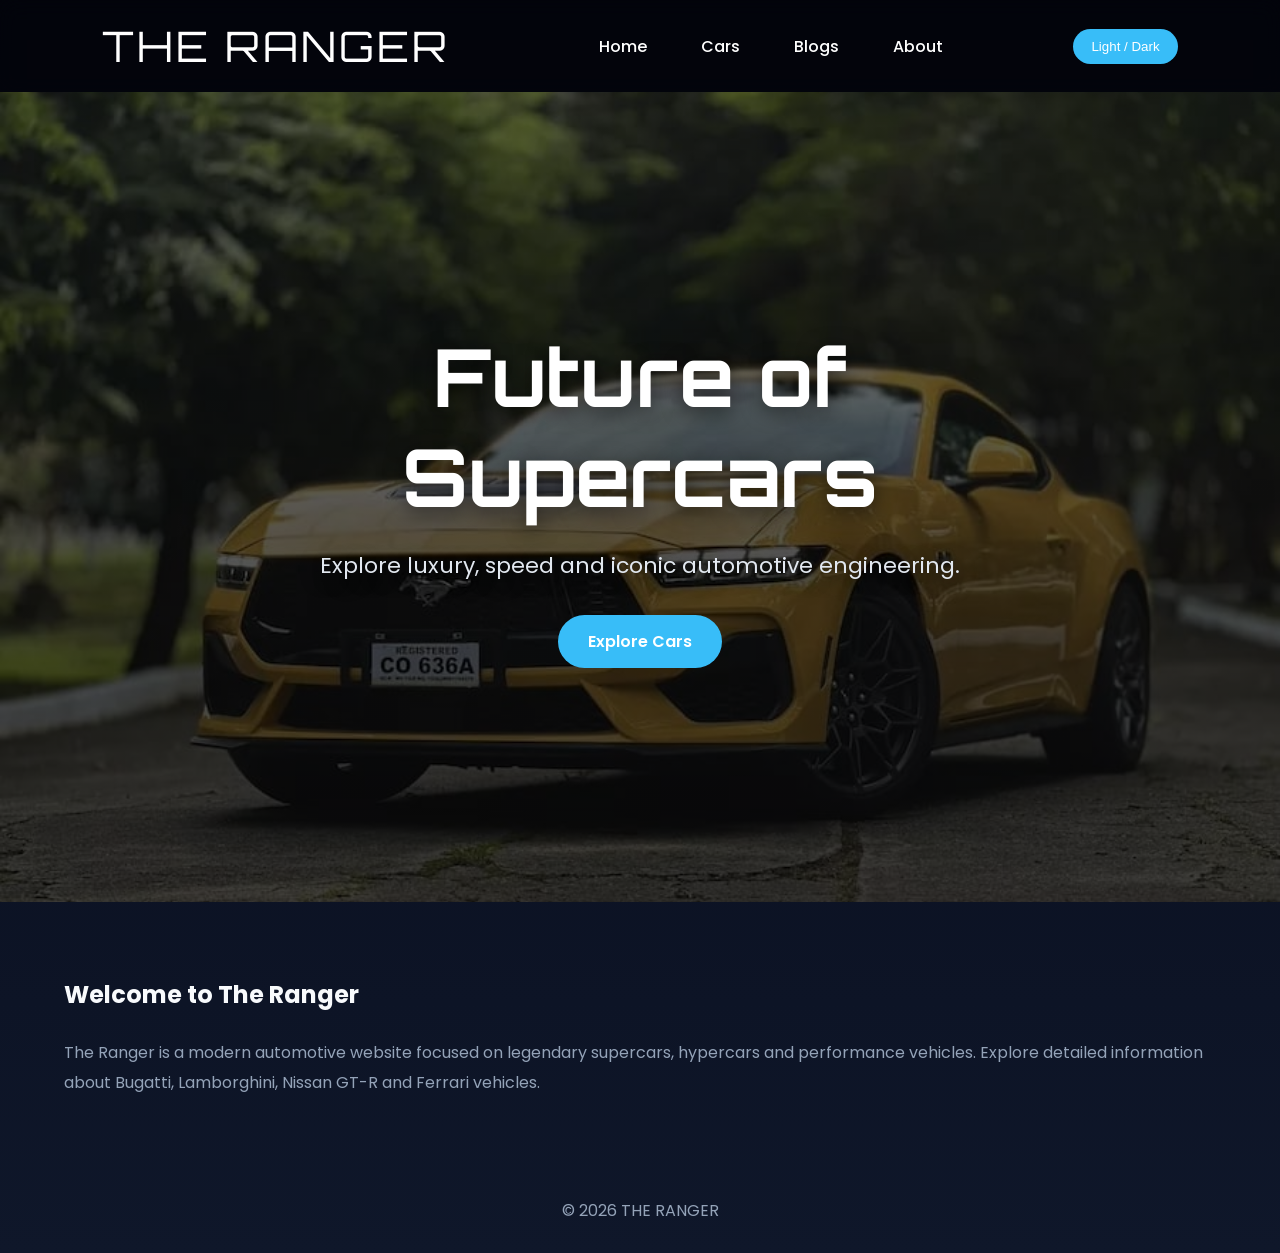
<file: index.html>
<!DOCTYPE html>
<html>

<head>
  <title>The Ranger</title>
  <link rel="stylesheet" href="style.css">
</head>

<body>

<header>

  <div class="logo">THE RANGER</div>

  <nav>
    <a href="index.html">Home</a>
    <a href="cars.html">Cars</a>
    <a href="blog.html">Blogs</a>
    <a href="about.html">About</a>
  </nav>

  <button class="theme-btn" onclick="toggleTheme()">
    Light / Dark
  </button>

</header>

<section class="hero">

  <div class="hero-content">

    <h1>Future of Supercars</h1>

    <p>
      Explore luxury, speed and iconic automotive engineering.
    </p>

    <a href="cars.html" class="hero-btn">
      Explore Cars
    </a>

  </div>

</section>

<section class="content">

  <h2>Welcome to The Ranger</h2>

  <p>
    The Ranger is a modern automotive website focused on legendary supercars,
    hypercars and performance vehicles. Explore detailed information about
    Bugatti, Lamborghini, Nissan GT-R and Ferrari vehicles.
  </p>

</section>

<footer>
  © 2026 THE RANGER
</footer>

<script>
function toggleTheme(){
  document.body.classList.toggle("light-mode");
}
</script>

</body>
</html>
</file>
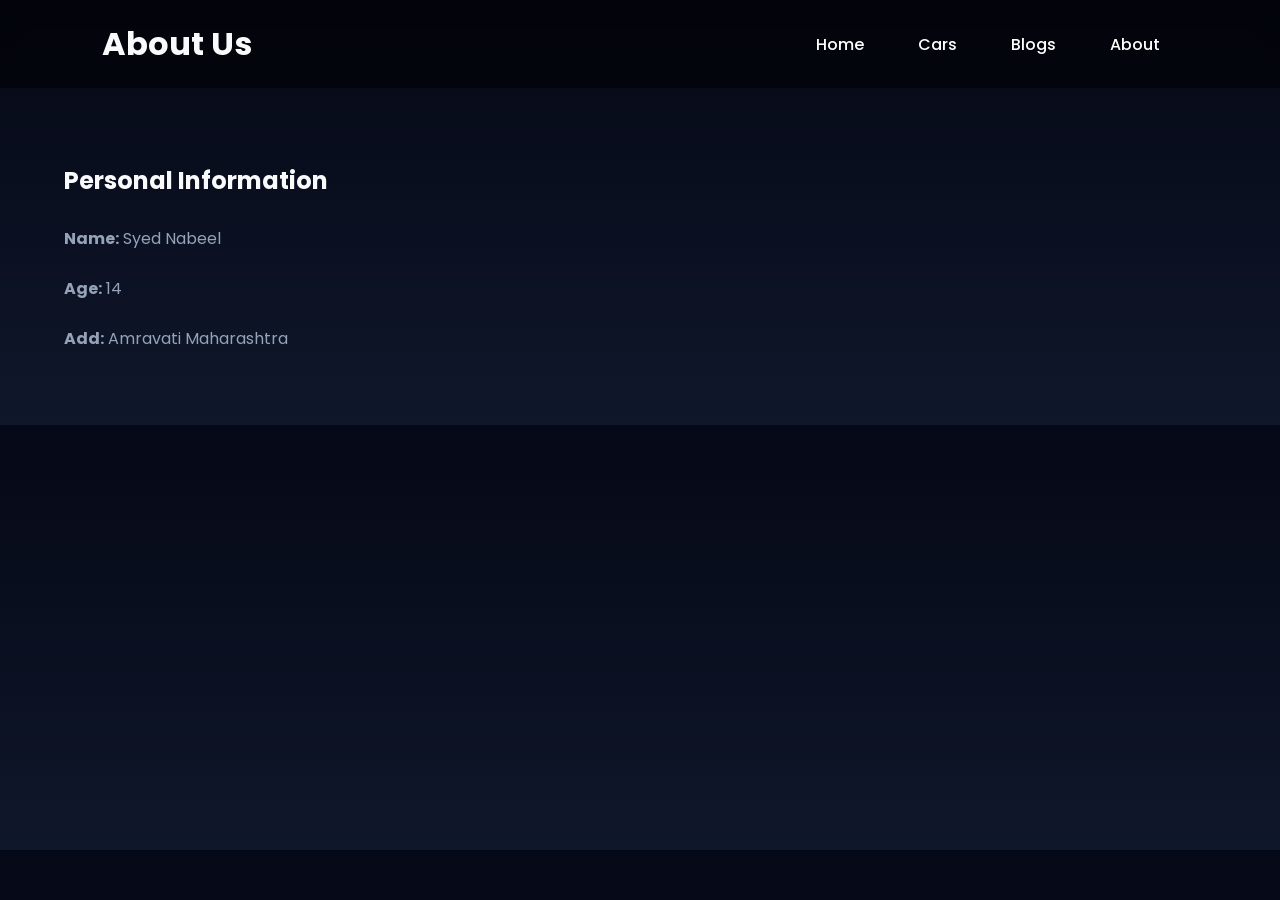
<file: about.html>
<!DOCTYPE html>
<html>
<head>
  <title>About</title>
  <link rel="stylesheet" href="style.css">
</head>

<body>

<header>
  <h1>About Us </h1>

  <nav>
    <a href="index.html">Home</a>
    <a href="cars.html">Cars</a>
    <a href="blog.html">Blogs</a>
    <a href="about.html">About</a>
  </nav>
</header>

<section class="content">

  <h2>Personal Information</h2>

  <p><b>Name:</b> Syed Nabeel</p>
  <p><b>Age:</b> 14</p>
  <p><b>Add:</b> Amravati Maharashtra</p>

  
</section>

</body>
</html>
</file>
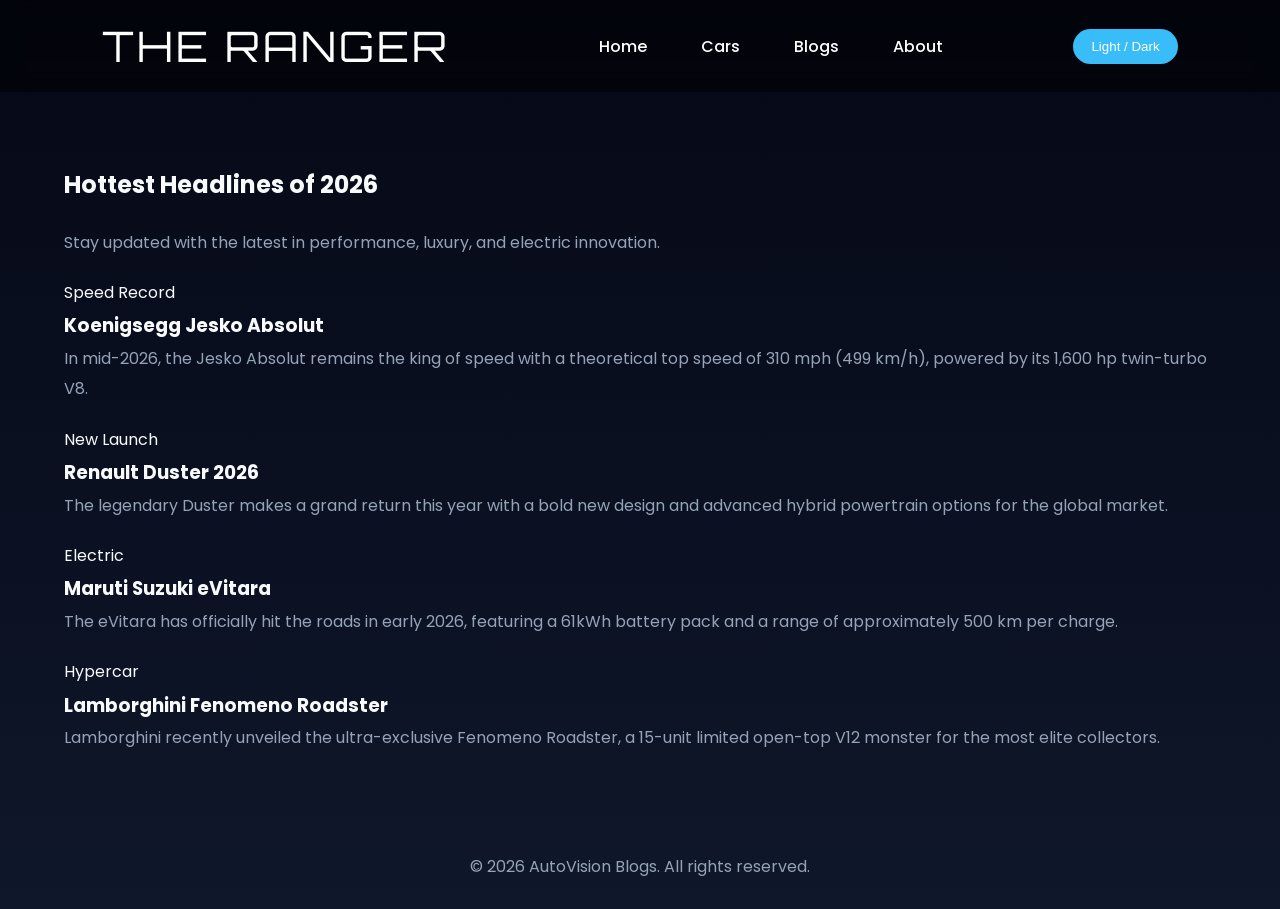
<file: blog.html>
<!DOCTYPE html>
<html lang="en">
<head>
    <meta charset="UTF-8">
    <meta name="viewport" content="width=device-width, initial-scale=1.0">
    <title>2026 Car News | Gearhead Blog</title>
    <link rel="stylesheet" href="style.css">
</head>
<body>
    <header>

  <div class="logo">THE RANGER</div>

  <nav>
    <a href="index.html">Home</a>
    <a href="cars.html">Cars</a>
    <a href="blog.html">Blogs</a>
    <a href="about.html">About</a>
  </nav>

  <button class="theme-btn" onclick="toggleTheme()">
    Light / Dark
  </button>

</header>

    <main class="content">
        <section class="hero-news">
            <h2>Hottest Headlines of 2026</h2>
            <p>Stay updated with the latest in performance, luxury, and electric innovation.</p>
        </section>

        <section class="news-grid">
            <!-- Article 1: Speed King -->
            <article class="news-card">
                <div class="badge">Speed Record</div>
                <h3>Koenigsegg Jesko Absolut</h3>
                <p>In mid-2026, the Jesko Absolut remains the king of speed with a theoretical top speed of 310 mph (499 km/h), powered by its 1,600 hp twin-turbo V8.</p>
               
            </article>

            <!-- Article 2: The Comeback -->
            <article class="news-card">
                <div class="badge">New Launch</div>
                <h3>Renault Duster 2026</h3>
                <p>The legendary Duster makes a grand return this year with a bold new design and advanced hybrid powertrain options for the global market.</p>
                
            </article>

            <!-- Article 3: Electric Era -->
            <article class="news-card">
                <div class="badge">Electric</div>
                <h3>Maruti Suzuki eVitara</h3>
                <p>The eVitara has officially hit the roads in early 2026, featuring a 61kWh battery pack and a range of approximately 500 km per charge.</p>
               
            </article>

            <!-- Article 4: Exotic News -->
            <article class="news-card">
                <div class="badge">Hypercar</div>
                <h3>Lamborghini Fenomeno Roadster</h3>
                <p>Lamborghini recently unveiled the ultra-exclusive Fenomeno Roadster, a 15-unit limited open-top V12 monster for the most elite collectors.</p>
               
            </article>
        </section>
    </main>

    <footer>
        <p>&copy; 2026 AutoVision Blogs. All rights reserved.</p>
    </footer>
</body>
</html>
</file>
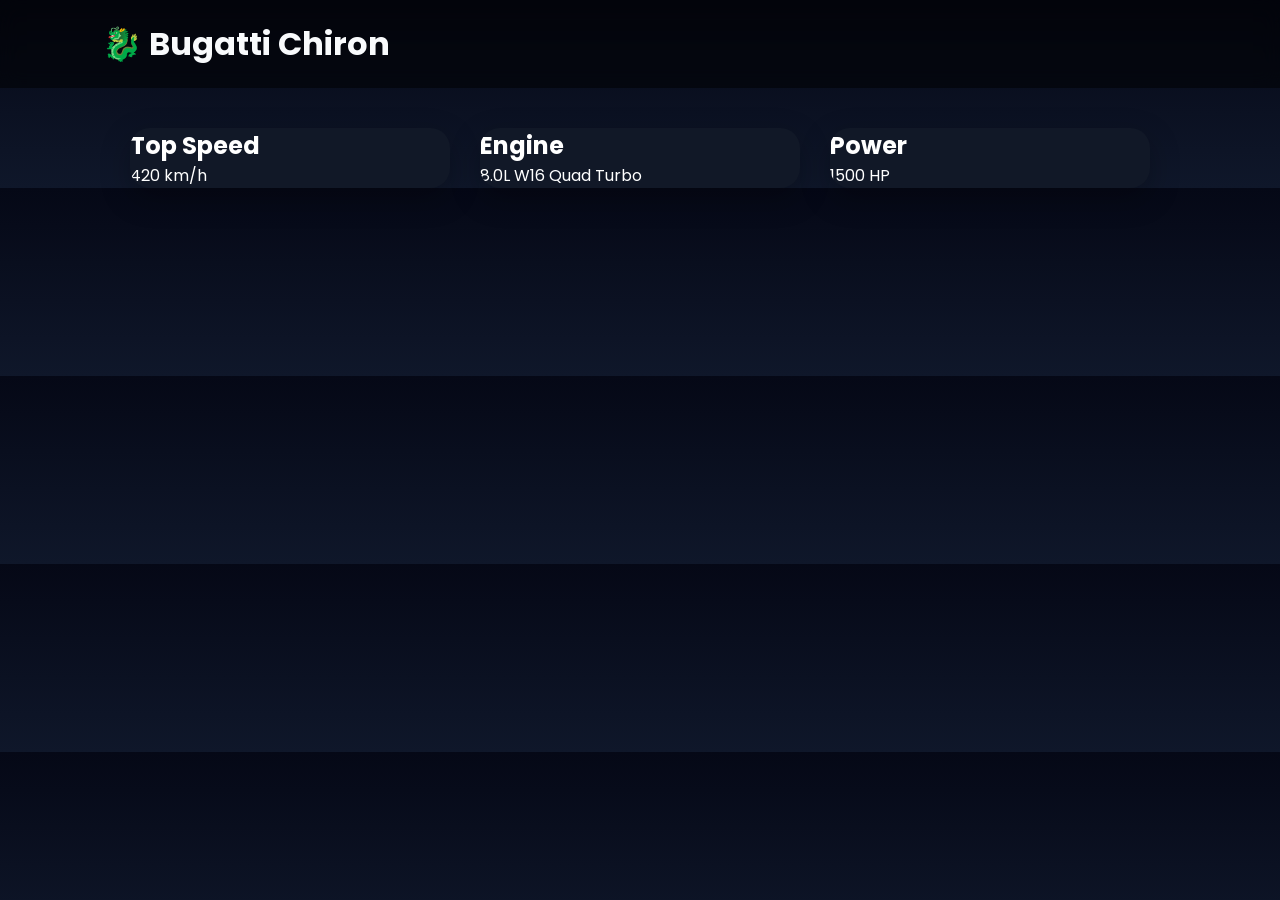
<file: bugatti.html>
<!DOCTYPE html>
<html>
<head>
  <title>Bugatti Chiron</title>
  <link rel="stylesheet" href="style.css">
</head>
<body>

<header>
  <h1>🐉 Bugatti Chiron</h1>
</header>

<section class="cars">

  <div class="card">
    <h2>Top Speed</h2>
    <p>420 km/h</p>
  </div>

  <div class="card">
    <h2>Engine</h2>
    <p>8.0L W16 Quad Turbo</p>
  </div>

  <div class="card">
    <h2>Power</h2>
    <p>1500 HP</p>
  </div>

</section>

</body>
</html>
</file>
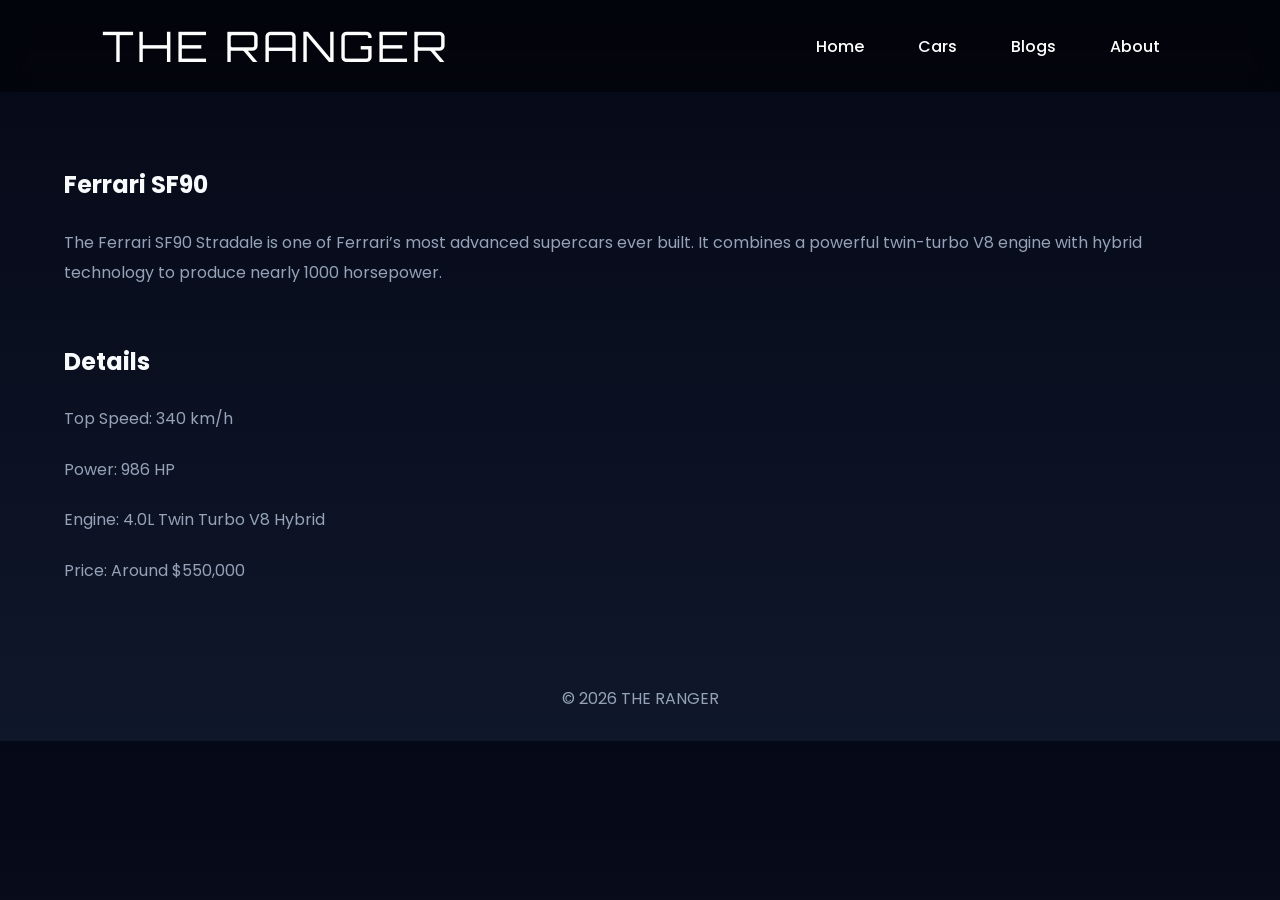
<file: ferrari.html>
<!DOCTYPE html>
<html>

<head>
  <title>Ferrari SF90</title>
  <link rel="stylesheet" href="style.css">
</head>

<body>

<header>

<div class="logo">THE RANGER</div>

<nav>
<a href="index.html">Home</a>
<a href="cars.html">Cars</a>
<a href="blog.html">Blogs</a>
<a href="about.html">About</a>
</nav>

</header>

<section class="content">

<h1>Ferrari SF90</h1>

<p>
The Ferrari SF90 Stradale is one of Ferrari’s most advanced supercars ever built.
It combines a powerful twin-turbo V8 engine with hybrid technology to produce
nearly 1000 horsepower.
</p>

<br>

<h2>Details</h2>

<p>Top Speed: 340 km/h</p>
<p>Power: 986 HP</p>
<p>Engine: 4.0L Twin Turbo V8 Hybrid</p>
<p>Price: Around $550,000</p>

</section>

<footer>
© 2026 THE RANGER
</footer>

</body>
</html>
</file>
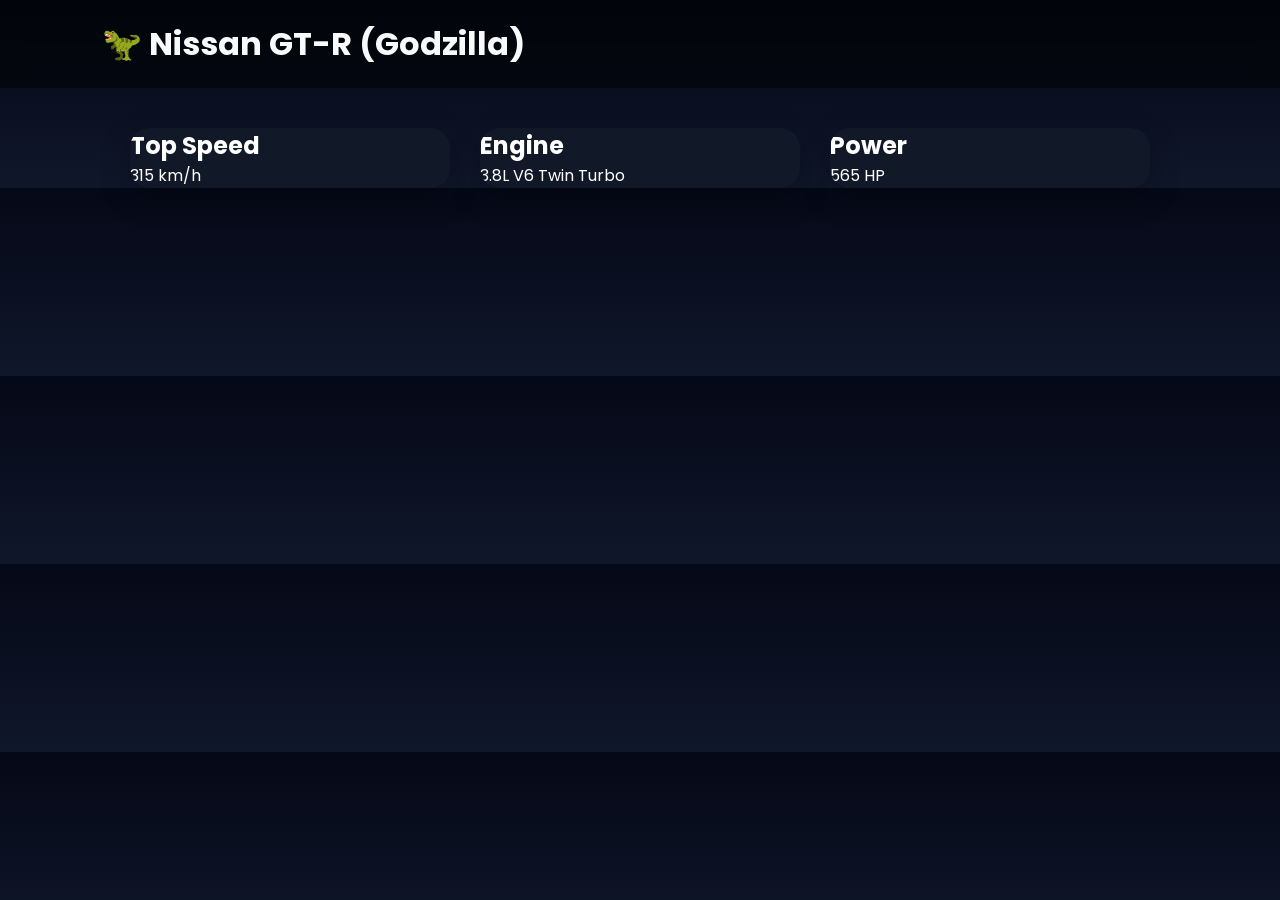
<file: gtr.html>
<!DOCTYPE html>
<html>
<head>
  <title>Nissan GT-R</title>
  <link rel="stylesheet" href="style.css">
</head>
<body>

<header>
  <h1>🦖 Nissan GT-R (Godzilla)</h1>
</header>

<section class="cars">

  <div class="card">
    <h2>Top Speed</h2>
    <p>315 km/h</p>
  </div>

  <div class="card">
    <h2>Engine</h2>
    <p>3.8L V6 Twin Turbo</p>
  </div>

  <div class="card">
    <h2>Power</h2>
    <p>565 HP</p>
  </div>

</section>

</body>
</html>
</file>
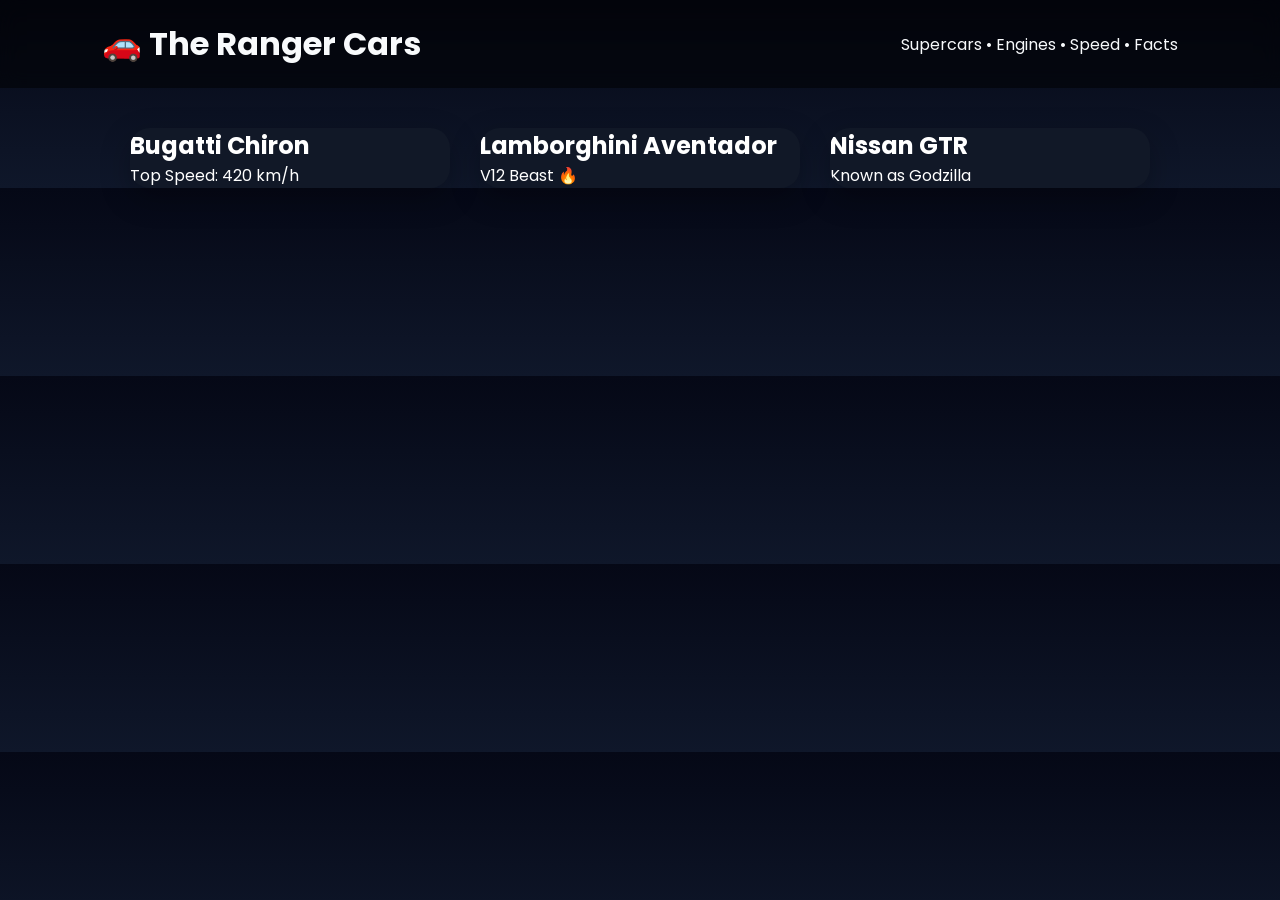
<file: idex.html>
<!DOCTYPE html>
<html>

<head>
  <title>The Ranger Cars</title>
  <link rel="stylesheet" href="style.css">
</head>

<body>

  <header>
    <h1>🚗 The Ranger Cars</h1>
    <p>Supercars • Engines • Speed • Facts</p>
  </header>

  <section class="cars">

    <div class="card">
      <h2>Bugatti Chiron</h2>
      <p>Top Speed: 420 km/h</p>
    </div>

    <div class="card">
      <h2>Lamborghini Aventador</h2>
      <p>V12 Beast 🔥</p>
    </div>

    <div class="card">
      <h2>Nissan GTR</h2>
      <p>Known as Godzilla</p>
    </div>

  </section>

</body>
</html>
</file>
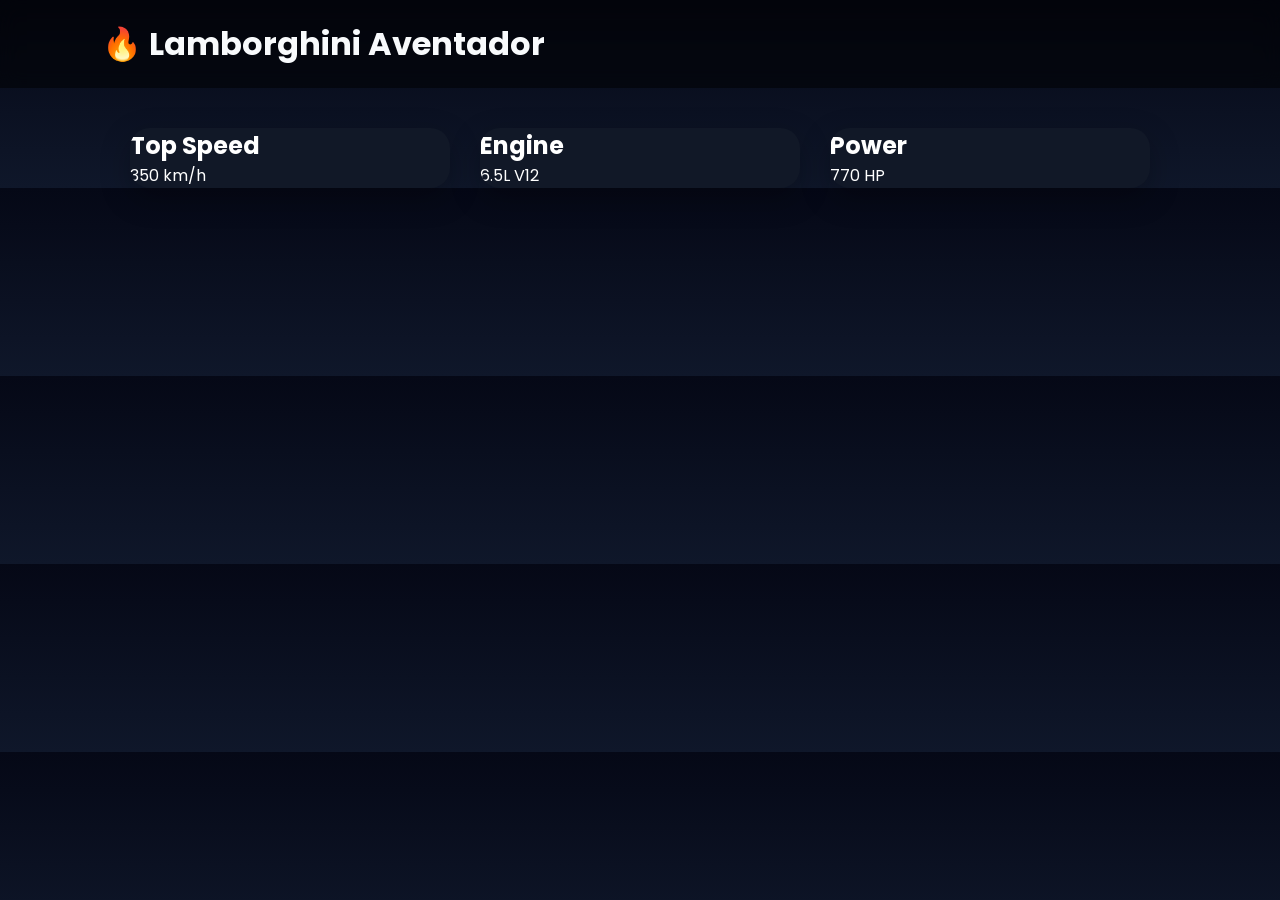
<file: lamborghini.html>
<!DOCTYPE html>
<html>
<head>
  <title>Lamborghini Aventador</title>
  <link rel="stylesheet" href="style.css">
</head>
<body>

<header>
  <h1>🔥 Lamborghini Aventador</h1>
</header>

<section class="cars">

  <div class="card">
    <h2>Top Speed</h2>
    <p>350 km/h</p>
  </div>

  <div class="card">
    <h2>Engine</h2>
    <p>6.5L V12</p>
  </div>

  <div class="card">
    <h2>Power</h2>
    <p>770 HP</p>
  </div>

</section>

</body>
</html>
</file>
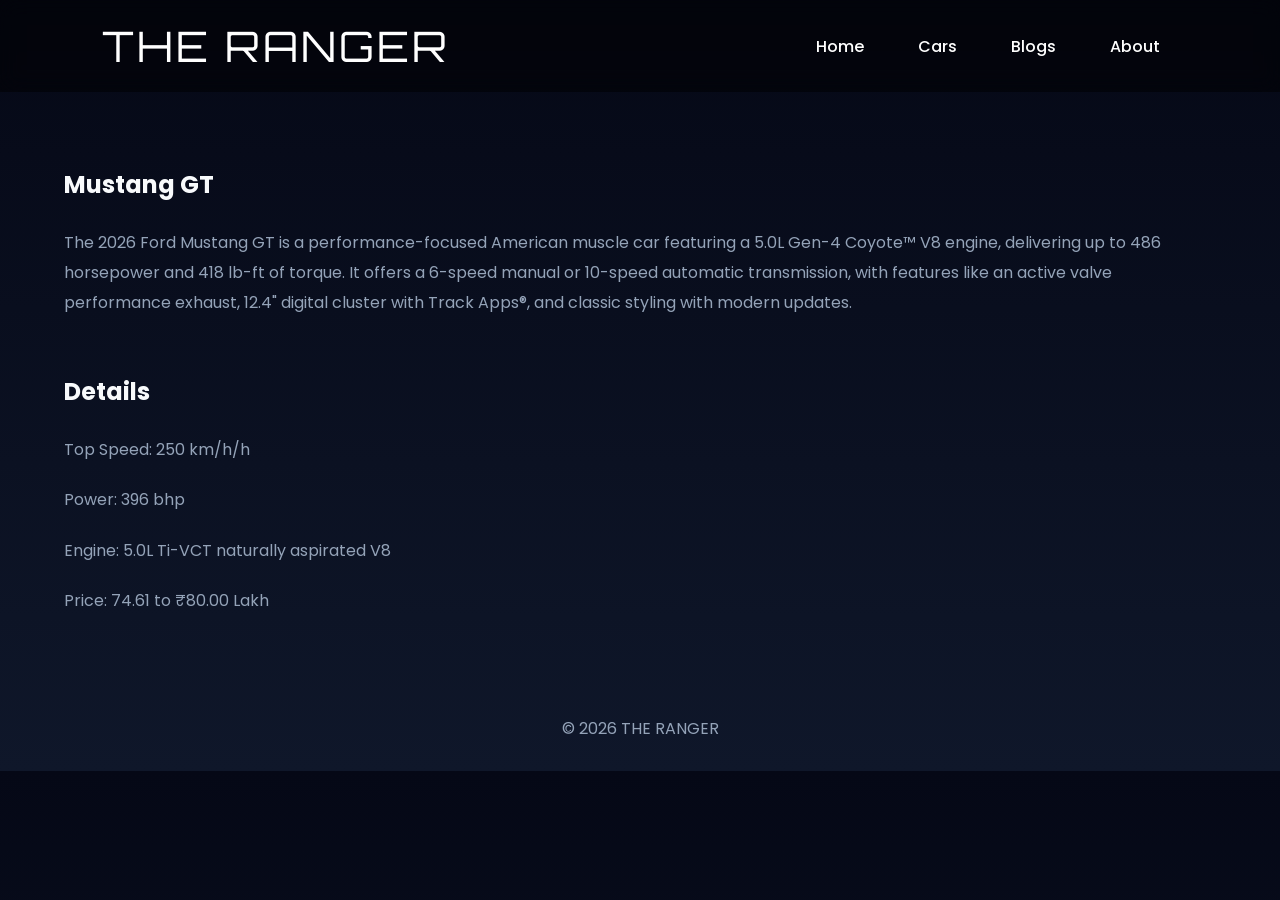
<file: mustang.html>
<!DOCTYPE html>
<html>

<head>
  <title>Mustang GT</title>
  <link rel="stylesheet" href="style.css">
</head>

<body>

<header>

<div class="logo">THE RANGER</div>

<nav>
<a href="index.html">Home</a>
<a href="cars.html">Cars</a>
<a href="blog.html">Blogs</a>
<a href="about.html">About</a>
</nav>

</header>

<section class="content">

<h1>Mustang GT</h1>

<p>
The 2026 Ford Mustang GT is a performance-focused American muscle car featuring a 5.0L Gen-4 Coyote™ V8 engine,
delivering up to 486 horsepower and 418 lb-ft of torque. It offers a 6-speed manual or 10-speed automatic transmission,
with features like an active valve performance exhaust, 12.4" digital cluster with Track Apps®,
and classic styling with modern updates.
</p>

<br>

<h2>Details</h2>

<p>Top Speed: 250 km/h/h</p>
<p>Power: 396 bhp </p>
<p>Engine: 5.0L Ti-VCT naturally aspirated V8 </p>
<p>Price: 74.61 to ₹80.00 Lakh</p>

</section>

<footer>
© 2026 THE RANGER
</footer>

</body>
</html>
</file>
<file: style.css>
@import url('https://fonts.googleapis.com/css2?family=Orbitron:wght@500;700&family=Poppins:wght@300;400;500;600&display=swap');

:root{
  --bg:#050816;
  --bg2:#0f172a;
  --card:#111827;
  --text:#f8fafc;
  --muted:#94a3b8;
  --accent:#38bdf8;
}

.light-mode{
  --bg:#f8fafc;
  --bg2:#e2e8f0;
  --card:#ffffff;
  --text:#0f172a;
  --muted:#475569;
  --accent:#2563eb;
}

*{
  margin:0;
  padding:0;
  box-sizing:border-box;
}

body{
  font-family:'Poppins',sans-serif;
  background:linear-gradient(to bottom,var(--bg),var(--bg2));
  color:var(--text);
  transition:0.4s;
}

/* NAVBAR */

header{
  display:flex;
  justify-content:space-between;
  align-items:center;
  padding:20px 8%;
  position:sticky;
  top:0;
  z-index:1000;
  background:rgba(0,0,0,0.5);
  backdrop-filter:blur(10px);
  width:100%;
}

.logo{
  font-family:'Orbitron',sans-serif;
  font-size:42px;
  color:white;
  letter-spacing:3px;
}

/* NAVIGATION */

nav{
  display:flex;
  align-items:center;
  justify-content:center;
  flex-wrap:wrap;
}

nav a{
  text-decoration:none;
  color:white;
  margin-left:18px;
  padding:10px 18px;
  border-radius:30px;
  transition:0.3s;
  font-weight:500;
}

nav a:hover{
  background:var(--accent);
  transform:translateY(-2px);
}

/* HERO */

.hero{
  height:90vh;

  background:
  linear-gradient(rgba(0,0,0,0.55),rgba(0,0,0,0.75)),
  url('mustang.jpeg');

  background-size:cover;
  background-position:center;

  display:flex;
  justify-content:center;
  align-items:center;
  text-align:center;

  padding:20px;
}

.hero-content{
  max-width:800px;
}

.hero-content h1{
  font-size:80px;
  font-family:'Orbitron',sans-serif;
  margin-bottom:20px;
  color:white;
}

.hero-content p{
  font-size:22px;
  line-height:1.8;
  color:#e2e8f0;
}

.hero-content h1,
.hero-content p{
  text-shadow:0 4px 20px rgba(0,0,0,0.6);
}

.hero-btn{
  display:inline-block;
  margin-top:30px;
  padding:14px 30px;
  background:var(--accent);
  color:white;
  text-decoration:none;
  border-radius:30px;
  transition:0.3s;
  font-weight:600;
}

.hero-btn:hover{
  transform:scale(1.08);
}

/* CONTENT */

.content{
  width:90%;
  max-width:1200px;
  margin:70px auto;
  line-height:1.9;
}

.content h1,
.content h2{
  margin-bottom:20px;
}

.content p{
  margin-bottom:20px;
  color:var(--muted);
}

/* CARS */

.cars{
  display:flex;
  flex-wrap:wrap;
  justify-content:center;
  gap:30px;
  margin-top:40px;
}

.card{
  width:320px;
  background:var(--card);
  border-radius:20px;
  overflow:hidden;
  text-decoration:none;
  color:white;
  transition:0.3s;
  box-shadow:0 10px 30px rgba(0,0,0,0.25);
}

.card:hover{
  transform:translateY(-10px) scale(1.02);
  box-shadow:0 15px 35px rgba(0,0,0,0.4);
}

.card img{
  width:100%;
  height:220px;
  object-fit:cover;
}

.card-content{
  padding:20px;
}

.card-content h2{
  margin-bottom:10px;
}

.card-content p{
  color:#cbd5e1;
  line-height:1.7;
}

/* ABOUT */

.about-box{
  background:var(--card);
  padding:30px;
  border-radius:20px;
  box-shadow:0 10px 30px rgba(0,0,0,0.25);
}

/* FOOTER */

footer{
  text-align:center;
  padding:30px;
  margin-top:50px;
  color:#94a3b8;
}

/* THEME BUTTON */

.theme-btn{
  border:none;
  padding:10px 18px;
  border-radius:30px;
  background:var(--accent);
  color:white;
  cursor:pointer;
  transition:0.3s;
}

.theme-btn:hover{
  transform:scale(1.05);
}

/* MOBILE */

@media (max-width:768px){

header{
  flex-direction:column;
  padding:20px;
  gap:20px;
}

.logo{
  font-size:34px;
  text-align:center;
}

nav{
  display:flex;
  flex-wrap:wrap;
  justify-content:center;
  width:100%;
}

nav a{
  margin:6px;
}

.hero{
  height:75vh;
  padding:20px;
}

.hero-content h1{
  font-size:42px;
}

.hero-content p{
  font-size:18px;
}

.cars{
  flex-direction:column;
  align-items:center;
}

.card{
  width:90%;
}

.content{
  width:92%;
}

}
</file>
